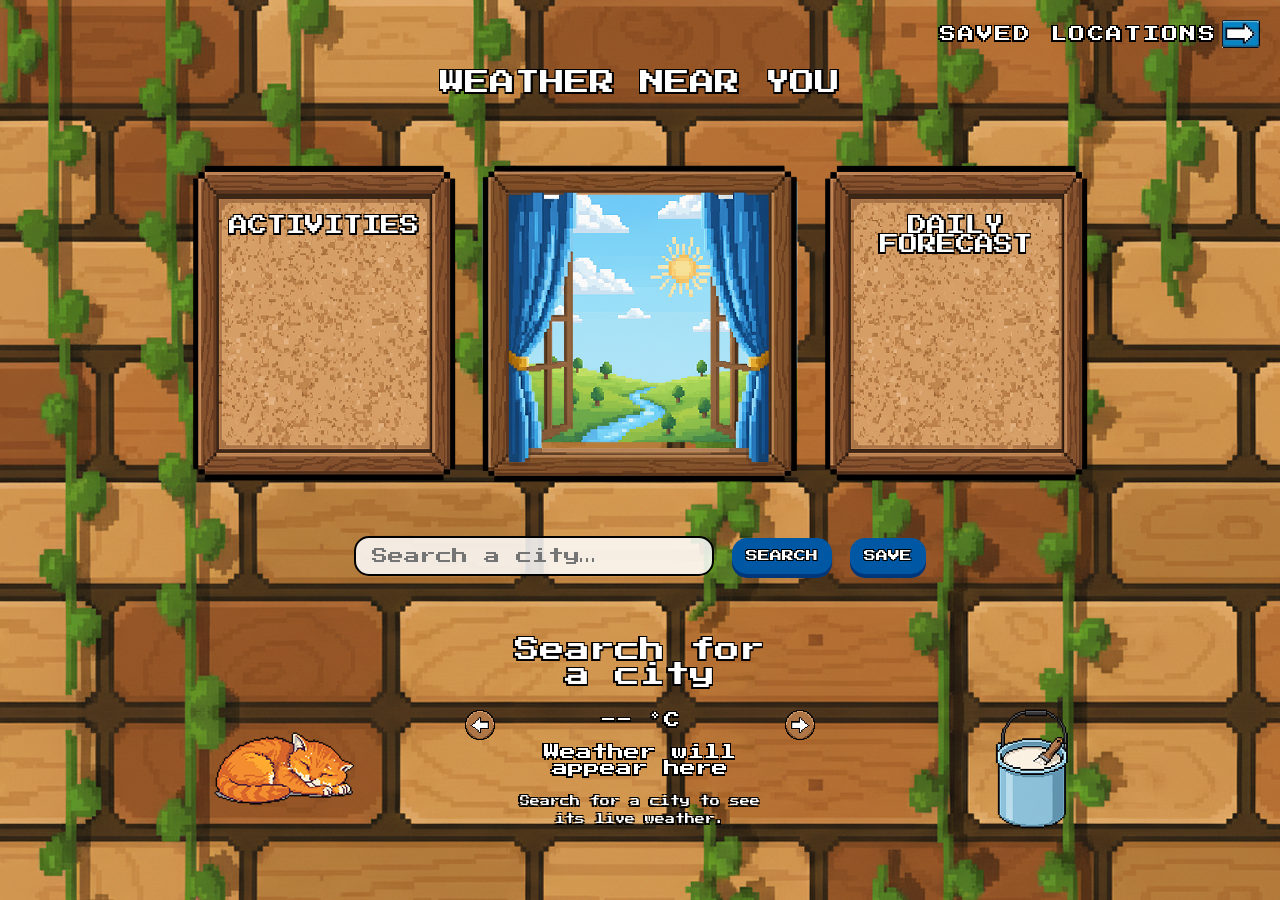
<file: index.html>
<!DOCTYPE html>
<html lang="en">
<head>
  <meta charset="UTF-8" />
  <meta name="viewport" content="width=device-width, initial-scale=1.0" />
  <title>Weathering With You</title>
  <link rel="stylesheet" href="assets/css/index.css" />
  <link href="https://fonts.googleapis.com/css2?family=Press+Start+2P&display=swap" rel="stylesheet" />
</head>
<body>
<a href="savedlocations.html" class="savedlocations-btn">
    <span>SAVED LOCATIONS</span><img src="assets/images/forward.png" alt="" />
  </a>
  <div class="container">
    <div class="header"><p id="current-date">WEATHER NEAR YOU</p></div>
    <div class="main-content">
      <a href="activities.html" class="link-box"><div class="activities-box"><div class="activities-label"><p>ACTIVITIES</p></div></div></a>
      <div class="box-center"><img src="assets/images/sunny.png" alt="Current weather scene" class="weather" id="weather-scene" /><img src="assets/images/blueWindow.png" alt="window" class="window" id="window-img" /></div>
      <a href="reminders.html" class="link-box"><div class="reminders-box"><div class="reminders-label"><p>DAILY FORECAST</p></div></div></a>
    </div>
    <div class="search-bar">
      <div class="search-control"><input type="text" id="location-search" placeholder="Search a city…" aria-label="Search for a city" autocomplete="off" aria-autocomplete="list" aria-controls="home-location-suggestions" aria-expanded="false" data-location-autocomplete /><ul class="suggestion-list" id="home-location-suggestions" role="listbox" hidden></ul></div>
      <button class="save" id="search-location" type="button">SEARCH</button>
      <button class="save" id="save-location" type="button">SAVE</button>
    </div>
    <div class="footer-row">
      <div class="cat"><img src="assets/images/cat.png" alt="cat" /></div>
      <div class="info">
        <button class="prev location-step" id="previous-location" type="button" aria-label="Previous saved location"><img src="assets/images/prev.png" alt="" /></button>
        <div class="details">
          <p class="loc" id="weather-location">Search for a city</p>
          <p id="weather-temperature">-- °C</p>
          <p id="weather-condition">Weather will appear here</p>
          <p class="weather-status" id="weather-status" role="status" aria-live="polite"></p>
        </div>
        <button class="next location-step" id="next-location" type="button" aria-label="Next saved location"><img src="assets/images/next.png" alt="" /></button>
      </div>
      <div class="paint"><button id="paint-btn" type="button" aria-label="Customize window"><img src="assets/images/paint.png" alt="" class="customize" /></button></div>
    </div>
  </div>
  <script>
    const paintBtn = document.getElementById('paint-btn');
    const windowImg = document.getElementById('window-img');
    const windowImages = ['assets/images/blueWindow.png', 'assets/images/redWindow.png', 'assets/images/yellowWindow.png'];
    let currentIndex = 0;
    paintBtn.addEventListener('click', () => { currentIndex = (currentIndex + 1) % windowImages.length; windowImg.src = windowImages[currentIndex]; });
  </script>
  <script src="assets/js/weather.js" defer></script>
  <script src="assets/js/location-autocomplete.js" defer></script>
</body>
</html>
</file>
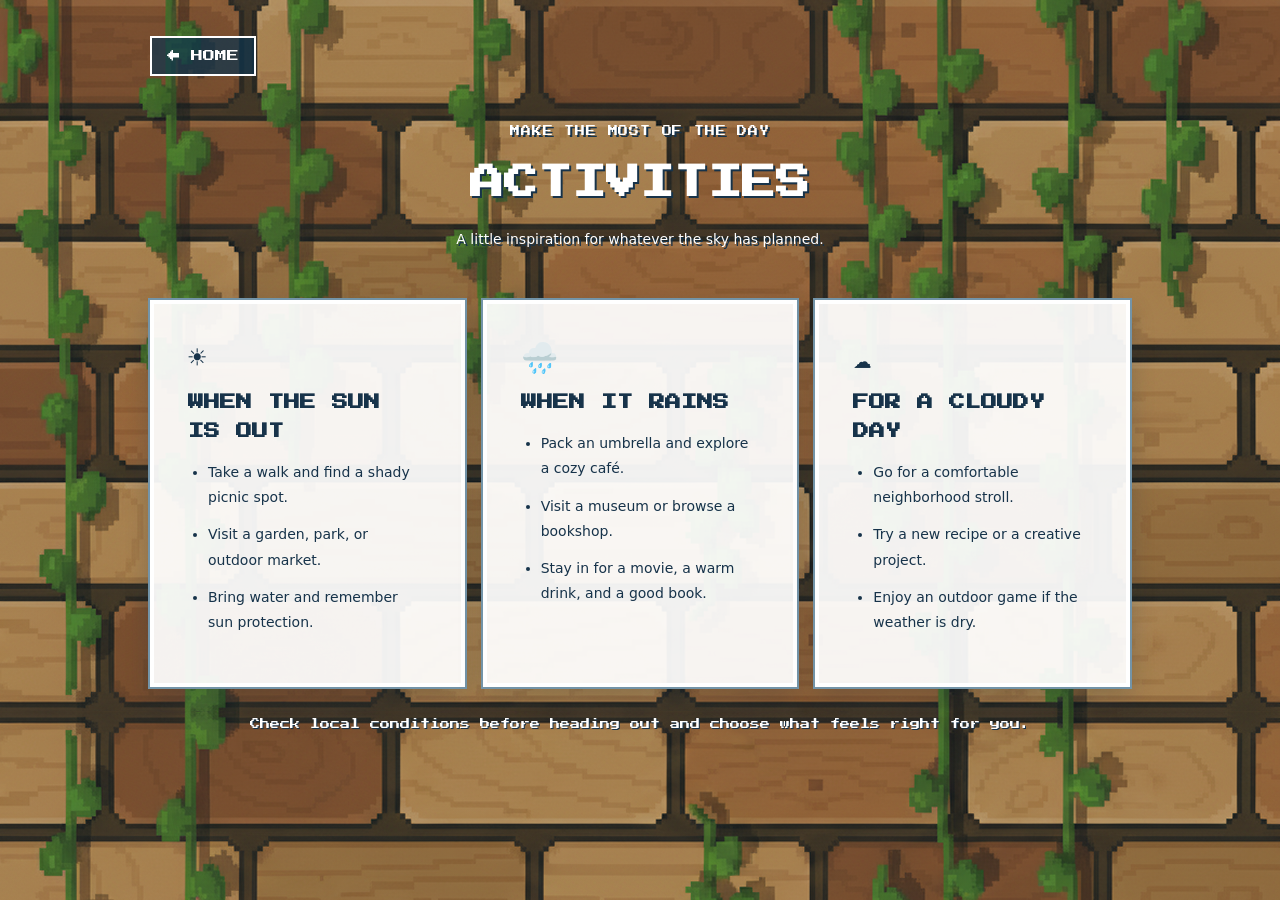
<file: activities.html>
<!DOCTYPE html>
<html lang="en">
<head>
  <meta charset="UTF-8"><meta name="viewport" content="width=device-width, initial-scale=1.0">
  <title>Weather Activities | Weathering With You</title>
  <link rel="stylesheet" href="assets/css/pages.css">
  <link href="https://fonts.googleapis.com/css2?family=Press+Start+2P&display=swap" rel="stylesheet">
</head>
<body>
  <main class="page-shell">
    <a class="back-link" href="index.html">← HOME</a>
    <header><p class="eyebrow">MAKE THE MOST OF THE DAY</p><h1>ACTIVITIES</h1><p class="intro">A little inspiration for whatever the sky has planned.</p></header>
    <section class="cards">
      <article class="panel activity-card"><span class="icon" aria-hidden="true">☀️</span><h2>WHEN THE SUN IS OUT</h2><ul><li>Take a walk and find a shady picnic spot.</li><li>Visit a garden, park, or outdoor market.</li><li>Bring water and remember sun protection.</li></ul></article>
      <article class="panel activity-card"><span class="icon" aria-hidden="true">🌧️</span><h2>WHEN IT RAINS</h2><ul><li>Pack an umbrella and explore a cozy café.</li><li>Visit a museum or browse a bookshop.</li><li>Stay in for a movie, a warm drink, and a good book.</li></ul></article>
      <article class="panel activity-card"><span class="icon" aria-hidden="true">☁️</span><h2>FOR A CLOUDY DAY</h2><ul><li>Go for a comfortable neighborhood stroll.</li><li>Try a new recipe or a creative project.</li><li>Enjoy an outdoor game if the weather is dry.</li></ul></article>
    </section>
    <p class="footnote">Check local conditions before heading out and choose what feels right for you.</p>
  </main>
</body>
</html>
</file>
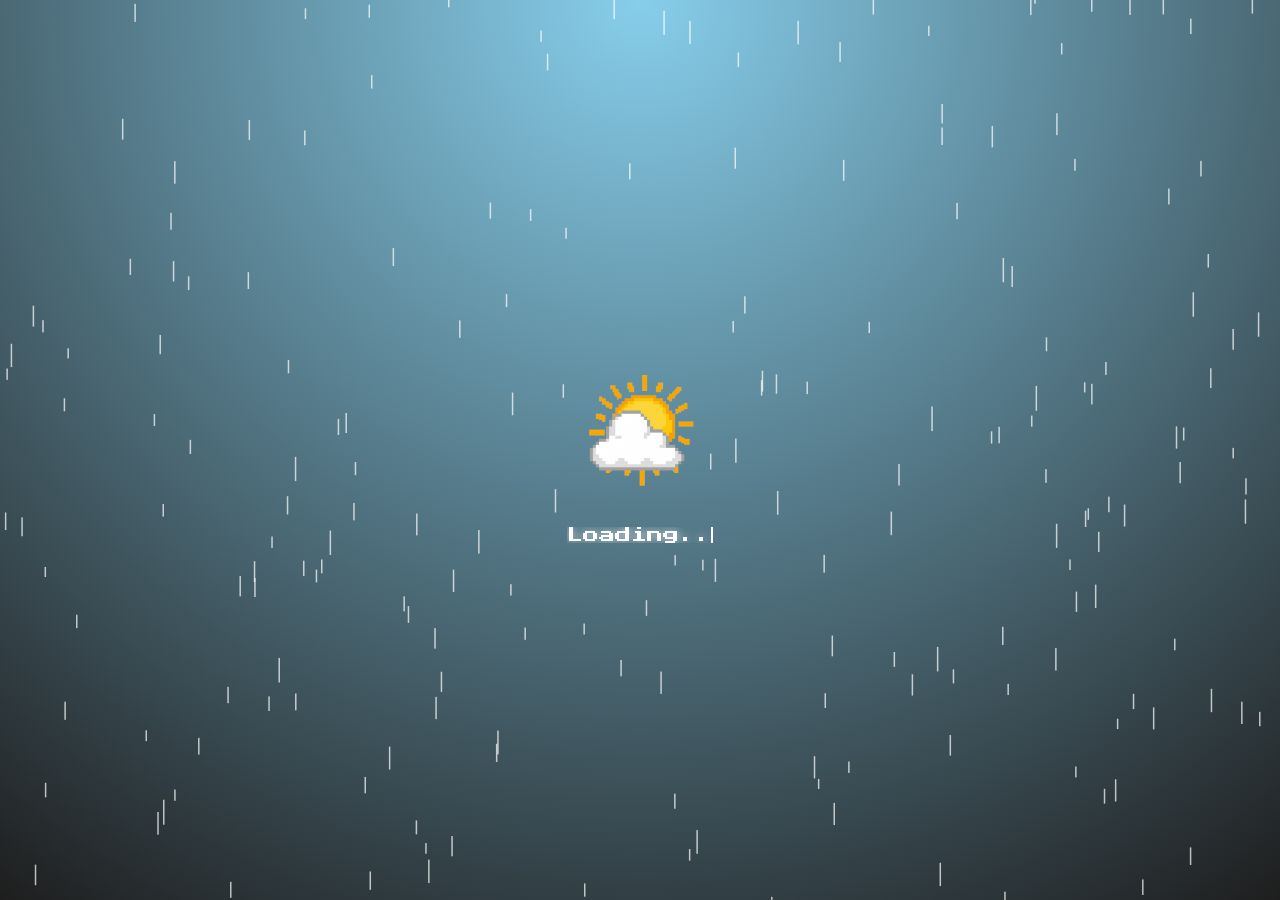
<file: loading.html>
<!DOCTYPE html>
<html lang="en">
<head>
<meta charset="UTF-8">
<meta name="viewport" content="width=device-width, initial-scale=1.0">
<title>Weathering With You - Loading</title>
<link href="https://fonts.googleapis.com/css2?family=Press+Start+2P&display=swap" rel="stylesheet">
<style>
    body {
        margin: 0;
        overflow: hidden;
        height: 100vh;
        background: radial-gradient(circle at top, #87CEEB 0%, #1E1E1E 100%);
        display: flex;
        justify-content: center;
        align-items: center;
        flex-direction: column;
        font-family: "Press Start 2P", cursive;
        color: white;
        opacity: 1;
        transition: opacity 1.5s ease-in-out; /* smooth fade effect */
    }

    body.fade-out {
        opacity: 0;
    }

    canvas {
        position: absolute;
        top: 0;
        left: 0;
        width: 100%;
        height: 100%;
        z-index: 0;
    }

    .logo {
        z-index: 2;
        width: 150px;
        animation: float 3s ease-in-out infinite;
    }

    @keyframes float {
        0%, 100% { transform: translateY(0); }
        50% { transform: translateY(-10px); }
    }

    .loading {
        z-index: 2;
        margin-top: 20px;
        font-size: 16px;
        color: #FFFFFF;
        text-shadow: 0 0 8px rgba(255, 255, 255, 0.8);
        white-space: pre;
        overflow: hidden;
        border-right: 2px solid #FFFFFF;
        width: 0;
        animation: typing 3s steps(9) forwards, blink 0.7s infinite step-end alternate;
    }

    @keyframes typing {
        from { width: 0; }
        to { width: 9ch; }
    }

    @keyframes blink {
        50% { border-color: transparent; }
    }
</style>
</head>
<body>
<canvas id="rain"></canvas>
<img src="assets/images/logo.png" alt="Logo" class="logo">
<div class="loading">Loading...</div>

<script>
const canvas = document.getElementById('rain');
const ctx = canvas.getContext('2d');
canvas.width = window.innerWidth;
canvas.height = window.innerHeight;

let drops = [];
const numDrops = 200;

for (let i = 0; i < numDrops; i++) {
  drops.push({
    x: Math.random() * canvas.width,
    y: Math.random() * canvas.height,
    length: Math.random() * 15 + 10,
    speed: Math.random() * 3 + 1
  });
}

function draw() {
  ctx.clearRect(0, 0, canvas.width, canvas.height);
  ctx.fillStyle = 'rgba(255, 255, 255, 0.7)';
  drops.forEach(drop => {
    ctx.fillRect(drop.x, drop.y, 1.5, drop.length);
  });
}

function update() {
  drops.forEach(drop => {
    drop.y += drop.speed;
    if (drop.y > canvas.height) {
      drop.y = -drop.length;
      drop.x = Math.random() * canvas.width;
    }
  });
}

function animate() {
  draw();
  update();
  requestAnimationFrame(animate);
}

animate();

// Fade-out transition after animation
setTimeout(() => {
  document.body.classList.add('fade-out');
  setTimeout(() => {
    window.location.href = "index.html"; // return home when no destination is provided
  }, 1500); // wait for fade to finish
}, 4000); // how long loading stays before transition

// Automatically redirect after animation
const params = new URLSearchParams(window.location.search);
const redirect = params.get("redirect");

if (redirect) {
  setTimeout(() => {
    window.location.href = redirect;
  }, 3000); // Match this to your loading animation duration
}

</script>


</body>
</html>
</file>
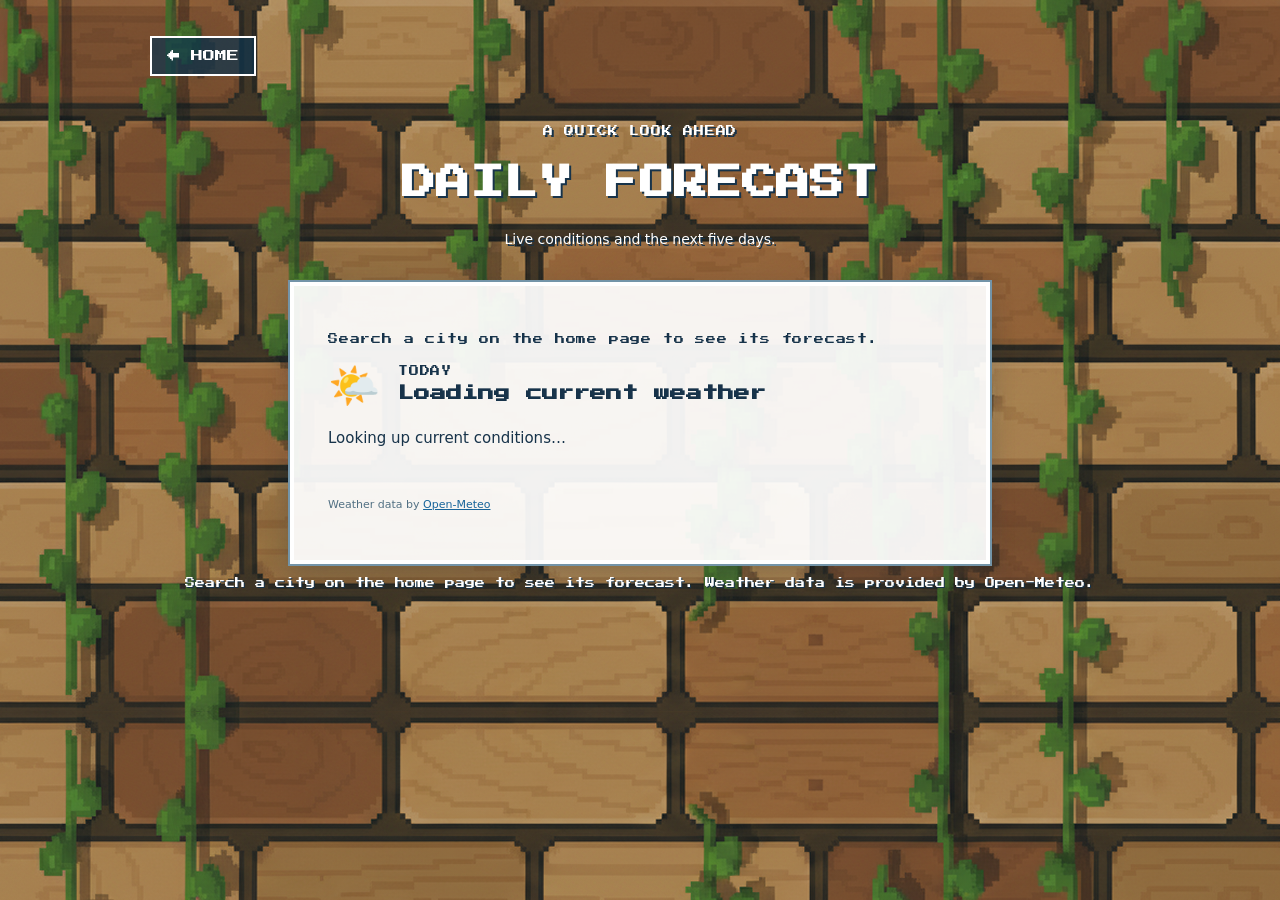
<file: reminders.html>
<!DOCTYPE html>
<html lang="en">
<head>
  <meta charset="UTF-8"><meta name="viewport" content="width=device-width, initial-scale=1.0">
  <title>Daily Forecast | Weathering With You</title>
  <link rel="stylesheet" href="assets/css/pages.css">
  <link href="https://fonts.googleapis.com/css2?family=Press+Start+2P&display=swap" rel="stylesheet">
</head>
<body>
  <main class="page-shell">
    <a class="back-link" href="index.html">← HOME</a>
    <header><p class="eyebrow">A QUICK LOOK AHEAD</p><h1>DAILY FORECAST</h1><p class="intro">Live conditions and the next five days.</p></header>
    <section class="panel forecast-panel" id="forecast-panel" aria-live="polite">
      <p class="eyebrow" id="forecast-location">Finding your weather…</p>
      <div class="forecast-heading"><span class="weather-icon" id="forecast-icon" aria-hidden="true">🌤️</span><div><p class="eyebrow" id="forecast-date">TODAY</p><h2 id="forecast-current">Loading current weather</h2></div></div>
      <p class="forecast-copy" id="forecast-summary">Looking up current conditions…</p>
      <div class="forecast-days" id="forecast-days"></div>
      <p class="forecast-credit">Weather data by <a href="https://open-meteo.com/" target="_blank" rel="noreferrer">Open-Meteo</a></p>
    </section>
    <p class="footnote">Search a city on the home page to see its forecast. Weather data is provided by Open-Meteo.</p>
  </main>
  <script src="assets/js/weather.js" defer></script>
</body>
</html>
</file>
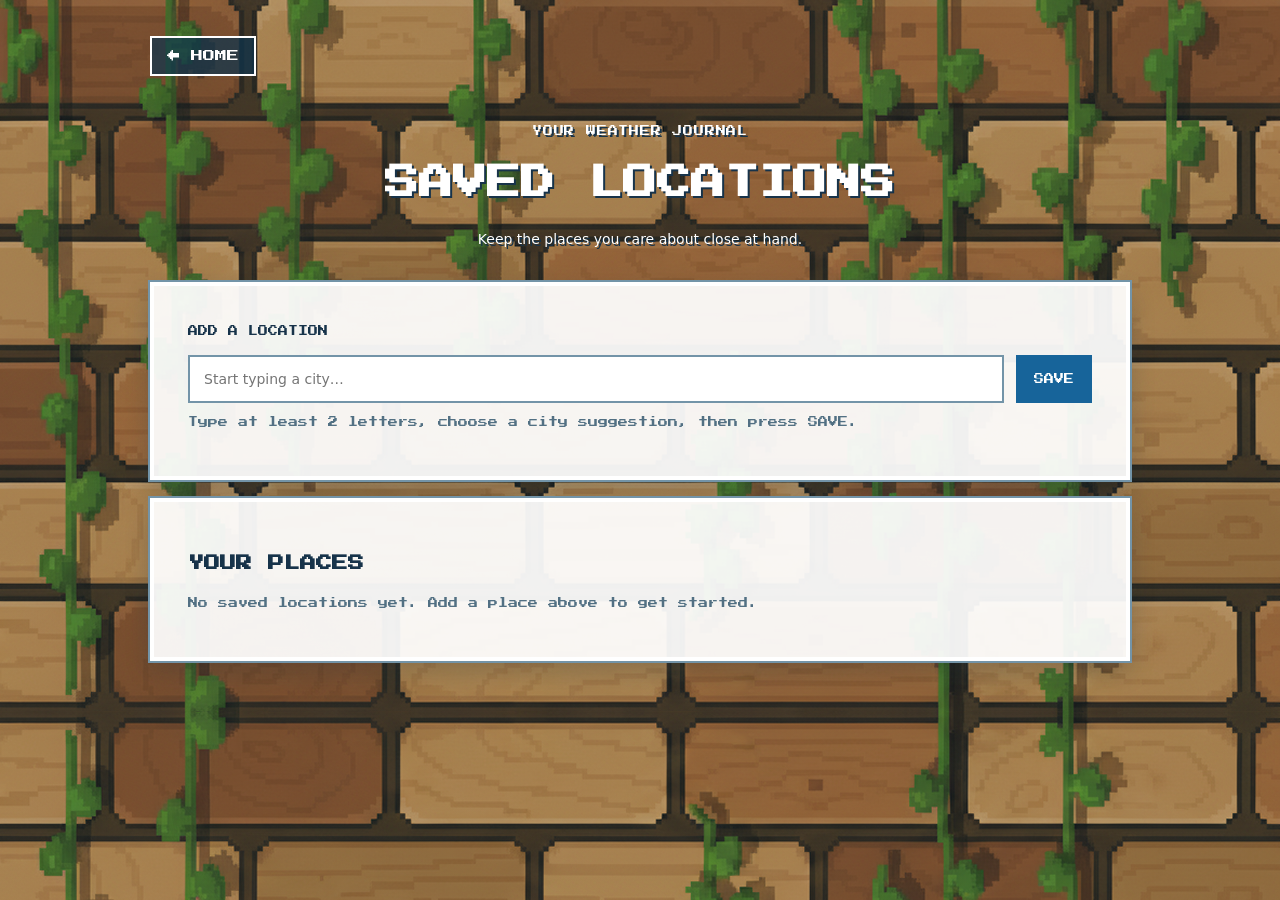
<file: savedlocations.html>
<!DOCTYPE html>
<html lang="en">
<head>
  <meta charset="UTF-8"><meta name="viewport" content="width=device-width, initial-scale=1.0">
  <title>Saved Locations | Weathering With You</title>
  <link rel="stylesheet" href="assets/css/pages.css">
  <link href="https://fonts.googleapis.com/css2?family=Press+Start+2P&display=swap" rel="stylesheet">
</head>
<body>
  <main class="page-shell">
    <a class="back-link" href="index.html">← HOME</a>
    <header><p class="eyebrow">YOUR WEATHER JOURNAL</p><h1>SAVED LOCATIONS</h1><p class="intro">Keep the places you care about close at hand.</p></header>
    <section class="panel">
      <form id="location-form" class="add-form">
        <label for="location-input">ADD A LOCATION</label>
        <div class="form-row"><div class="location-search-wrap"><input id="location-input" type="text" maxlength="80" placeholder="Start typing a city…" autocomplete="off" aria-autocomplete="list" aria-controls="saved-location-suggestions" aria-expanded="false" data-location-autocomplete required><ul class="suggestion-list" id="saved-location-suggestions" role="listbox" hidden></ul></div><button type="submit">SAVE</button></div>
        <p class="hint">Type at least 2 letters, choose a city suggestion, then press SAVE.</p>
      </form>
    </section>
    <section class="panel"><h2>YOUR PLACES</h2><ul id="location-list" class="location-list"></ul><p id="empty-state" class="empty">No saved locations yet. Add a place above to get started.</p></section>
  </main>
  <script>
    const storageKey = 'wwy-saved-locations';
    const form = document.getElementById('location-form');
    const input = document.getElementById('location-input');
    const list = document.getElementById('location-list');
    const empty = document.getElementById('empty-state');
    function getLocations() { try { const data = JSON.parse(localStorage.getItem(storageKey) || '[]'); return Array.isArray(data) ? data.filter(item => typeof item === 'string') : []; } catch { return []; } }
    function render() {
      const locations = getLocations(); list.replaceChildren(); empty.hidden = locations.length > 0;
      locations.forEach((name, index) => {
        const item = document.createElement('li'); item.className = 'location-item';
        const label = document.createElement('a'); label.className = 'saved-location-link'; label.href = `index.html?location=${encodeURIComponent(name)}`; label.textContent = name;
        const remove = document.createElement('button'); remove.type = 'button'; remove.className = 'remove-button'; remove.textContent = 'REMOVE'; remove.setAttribute('aria-label', `Remove ${name}`);
        remove.addEventListener('click', () => { const current = getLocations(); current.splice(index, 1); localStorage.setItem(storageKey, JSON.stringify(current)); render(); });
        item.append(label, remove); list.append(item);
      });
    }
    form.addEventListener('submit', event => { event.preventDefault(); const name = input.value.trim(); if (!name) return; const locations = getLocations(); if (!locations.some(item => item.toLocaleLowerCase() === name.toLocaleLowerCase())) locations.push(name); localStorage.setItem(storageKey, JSON.stringify(locations)); input.value = ''; render(); });
    render();
  </script>
  <script src="assets/js/location-autocomplete.js" defer></script>
</body>
</html>
</file>
<file: assets/css/index.css>
* {
    box-sizing: border-box;
    image-rendering: pixelated;
}

body {
    display: flex;
    justify-content: center;
    align-items: center;
    margin: 0;
    padding: 0;
    width: 100%;
    height: 100vh;
    background: #ffffff;
    font-family: 'Press Start 2P';
    overflow-x: hidden;
}

.container {
    display: flex;
    flex-direction: column;
    /* Use space-between to push header and footer away from each other */
    justify-content: space-between;
    align-items: center;
    background-image: url(../images/background.png);
    background-size: auto;
    background-repeat: repeat;
    width: 100%;
    height: 100vh;
    overflow: hidden;
    padding-top: 5vh;
    padding-bottom: 3vh;
}

.header {
    text-align: center;
    width: 90%;
    height: auto;
    margin-bottom: 5vh;
    color: white;
    font-size: clamp(1.2rem, 3.5vw, 25px);
    text-shadow:
        -1.5px -1.5px 0 #000,
        1.5px -1.5px 0 #000,
        -1.5px 1.5px 0 #000,
        1.5px 1.5px 0 #000;
}


.main-area-wrapper {
    display: flex;
    flex-direction: column;
    align-items: center;
    justify-content: center;
    flex-grow: 1;
    width: 100%;
    padding-top: 0;
}

.main-content {
    display: grid;
    grid-template-columns: 1fr 1.2fr 1fr;
    align-items: center;
    justify-content: center;
    width: 70%;
    max-width: 1100px;
    gap: 2vw;
}

.activities-box,
.reminders-box {
    width: 100%;
    aspect-ratio: 1 / 1.2;
    background-image: url(../images/board.png);
    background-size: contain;
    background-repeat: no-repeat;
    background-position: center;
    position: relative;
    transition: transform 0.2s, filter 0.2s;
}

.box-center {
    width: 100%;
    aspect-ratio: 1;
    position: relative;
}

.activities-label,
.reminders-label {
    text-align: center;
    color: white;
    font-size: clamp(0.9rem, 1.5vw, 20px);
    text-shadow:
        -1.5px -1.5px 0 #000,
        1.5px -1.5px 0 #000,
        -1.5px 1.5px 0 #000,
        1.5px 1.5px 0 #000;
    position: absolute;
    top: 10%;
    left: 10%;
    right: 10%;
    height: auto;
}

.activities-box:hover,
.reminders-box:hover {
    transform: scale(1.05);
    filter: brightness(1.1);
    cursor: pointer;
}

.window,
.weather {
    position: absolute;
    top: 0;
    left: 0;
    width: 100%;
    height: 100%;
}

.window { z-index: 10; }

.weather {
    margin-top: 5%;
    width: 100%;
    height: auto;
    z-index: 5;
    object-fit: contain;
}

.search-bar {
    display: flex;
    justify-content: center;
    align-items: center;
    /* Added more padding above and below search bar */
    padding: 6vh 0 4vh 0;
    width: 100%;
}

.search-bar input[type="text"] {
    font-family: 'Press Start 2P';
    font-size: clamp(12px, 2vw, 16px);
    padding: 10px 16px;
    border: 2px solid #000000;
    border-radius: 15px;
    outline: none;
    width: 15vw;
    min-width: 250px;
    max-width: 400px;
    background: rgba(255,255,255,0.85);
}

.save {
            background-color: #0057a3;
            color: white;
            margin-left: 10px;
            border-radius: 15px;
            border: none;
            padding: 5px 3px;
            font-family: 'Press Start 2P', cursive;
            font-size: clamp(10px, 2vw, 16px);
            cursor: pointer;
            text-shadow:
                -1px -1px 0 #000,
                1px -1px 0 #000,
                -1px 1px 0 #000,
                1px 1px 0 #000;
            box-shadow: 0 4px 0 #00377a;
            transition: all 0.1s ease-out;
            display: inline-flex;
            align-items: center;
            justify-content: center;
        }

        .save:hover {
            background-color: #0068c2;
        }

        .save:active {
            transform: translateY(4px);
            box-shadow: 0 0px 0 #00377a;
        }


.footer-row {
    display: flex;
    justify-content: space-around;
    align-items: flex-end;
    width: 80%;
    max-width: 1000px;
    margin-bottom: 200px;
}

.cat,
.paint {
    width: clamp(80px, 8vw, 130px);
    height: auto;
}

.info {
    display: flex;
    justify-content: center;
    text-align: center;
    width: 40%;
    max-width: 350px;
    height: auto;
    gap: 1.5vw;
    margin-bottom: 0.5vh;
    align-items: center;
}

.prev,
.next {
    width: clamp(30px, 4vw, 50px);
    height: auto;
    cursor: pointer;
    align-self: center;
}

.details {
    color: white;
    text-shadow:
        -1.5px -1.5px 0 #000,
        1.5px -1.5px 0 #000,
        -1.5px 1.5px 0 #000,
        1.5px 1.5px 0 #000;
}

.loc {
    font-size: clamp(1rem, 2vw, 25px);
}

.paint button {
    appearance: none;
    -webkit-appearance: none;
    -moz-appearance: none;
    background: none;
    border: none;
    padding: 0;
    margin: 0;
    box-shadow: none;
    cursor: pointer;
}

.customize {
    margin-top: 0;
}

.savedlocations-btn {
    position: fixed;
    top: 20px;
    /* CHANGED from 100px to 20px */
    right: 20px;
    z-index: 100;
    display: flex;
    align-items: center;
    text-decoration: none;
}

.savedlocations-btn img {
    width: clamp(25px, 3vw, 38px);
    height: auto;
    /* CHANGED from 50px to 5px */
    margin-left: 5px;
}

.savedlocations-btn:hover {
   color: #ffffff;
    transform: scale(1.05);
}

.savedlocations-btn span {
    font-family: 'Press Start 2P', monospace;
    font-size: clamp(12px, 2vw, 16px);
    color: #ffffff;
    /* REMOVED: margin-left was 5px, but is now redundant */
    letter-spacing: 2.5px;
    text-shadow:
        -1.5px -1.5px 0 #000,
        1.5px -1.5px 0 #000,
        -1.5px 1.5px 0 #000,
        1.5px 1.5px 0 #000;
}


@media (max-width: 768px) {
    .container {
        height: auto;
        min-height: 100vh;
        padding-top: 50px;
        padding-bottom: 50px;
        overflow: auto;
        justify-content: flex-start;
    }

    .header {
        margin-bottom: 20px;
        font-size: 1.5rem;
    }

    .main-area-wrapper {
        flex-grow: 0;
        padding-top: 0;
    }

    .main-content {
        grid-template-columns: 1fr;
        width: 90%;
        gap: 20px;
    }

    .activities-box { order: 2; }
    .box-center { order: 1; }
    .reminders-box { order: 3; }

    .activities-box,
    .reminders-box,
    .box-center {
        width: 100%;
        max-width: 400px;
    }

    .activities-label,
    .reminders-label {
        font-size: 1.1rem;
    }

    .search-bar {
        padding: 30px 0 10px 0;
    }

    .search-bar input[type="text"] {
        width: 80%;
        font-size: 14px;
    }

    .footer-row {
        flex-direction: column;
        align-items: center;
        gap: 30px;
        margin-top: 30px;
        width: 90%;
    }

    .cat,
    .paint {
        width: 100px;
        height: auto;
    }

    .info {
        width: 100%;
        gap: 15px;
        order: -1;
    }

    .loc {
        font-size: 1.3rem;
    }

    .prev,
    .next {
        width: 40px;
        height: 40px;
    }
}
.search-bar { gap: 8px; }
.search-bar input[type="text"] { width: min(38vw, 360px); min-width: 160px; }
.save { padding: 12px 14px; font-family: 'Press Start 2P', cursive; font-size: clamp(9px, 1.2vw, 12px); }
.location-step { border: 0; padding: 0; background: transparent; }
.location-step img { display: block; width: 100%; height: auto; }
.location-step:hover { background: transparent; }
.weather-status { max-width: 350px; font-size: 10px; line-height: 1.8; }
@media (max-width: 768px) {
  .search-bar { flex-wrap: wrap; }
  .search-bar input[type="text"] { width: 100%; max-width: 380px; }
  .save { padding: 12px; }
}


.search-control { flex: 0 1 min(38vw, 360px); min-width: 160px; }
.search-control input[type="text"] { width: 100%; min-width: 0; max-width: none; }
.search-bar .suggestion-list { text-align: left; }
@media (max-width: 768px) { .search-control { flex: 1 1 100%; max-width: 380px; } }
</file>
<file: assets/css/pages.css>
:root { color-scheme: light; --ink: #17334a; --blue: #17649a; --paper: rgba(255,255,255,.93); }
* { box-sizing: border-box; }
body { margin: 0; min-height: 100vh; padding: 36px 20px; color: var(--ink); font-family: "Press Start 2P", monospace; background: linear-gradient(rgba(16,54,79,.22), rgba(16,54,79,.22)), url("../images/background.png") repeat; }
.page-shell { width: min(100%, 980px); margin: 0 auto; }
.back-link { display: inline-block; color: #fff; text-decoration: none; font-size: 12px; padding: 12px 15px; border: 2px solid #fff; background: rgba(14,52,77,.7); }
.back-link:hover, button:hover { filter: brightness(1.12); transform: translateY(-1px); }
header { text-align: center; margin: 46px auto 30px; color: white; text-shadow: 2px 2px 0 #17334a; }
.eyebrow { font-size: 10px; letter-spacing: .08em; line-height: 1.8; }
h1 { margin: 18px 0; font-size: clamp(20px, 4vw, 34px); line-height: 1.5; }
.intro { font: 14px/1.8 system-ui, sans-serif; }
.panel { margin: 18px 0; padding: clamp(20px, 4vw, 34px); border: 4px solid #fff; outline: 2px solid #7394a8; background: var(--paper); box-shadow: 0 10px 24px rgba(10,36,54,.2); }
h2 { font-size: clamp(12px, 2vw, 16px); line-height: 1.8; }
.add-form label, .hint, .empty, .footnote { font-size: 10px; line-height: 1.9; }
.form-row { display: flex; gap: 12px; margin-top: 14px; }
input[type="text"] { min-width: 0; flex: 1; padding: 14px; border: 2px solid #7394a8; border-radius: 0; font: 14px system-ui, sans-serif; }
button { border: 0; padding: 14px 18px; color: white; background: var(--blue); font: 10px "Press Start 2P", monospace; cursor: pointer; transition: .15s ease; }
.hint { color: #527083; }
.location-list { margin: 16px 0 0; padding: 0; list-style: none; }
.location-item { display: flex; align-items: center; justify-content: space-between; gap: 16px; padding: 15px 0; border-top: 1px solid #c8d9e1; font: 15px system-ui, sans-serif; }
.remove-button, .clear-button { font-size: 9px; }
.empty { color: #527083; }
.empty[hidden] { display: none; }
.cards { display: grid; grid-template-columns: repeat(3, 1fr); gap: 18px; }
.activity-card .icon { font-size: 30px; }
.activity-card ul { padding-left: 20px; font: 14px/1.8 system-ui, sans-serif; }
.activity-card li { margin: 12px 0; }
.footnote { text-align: center; color: white; text-shadow: 1px 1px 0 #17334a; }
.forecast-panel { max-width: 700px; margin: 0 auto; }
.forecast-heading { display: flex; align-items: center; gap: 18px; }
.forecast-heading h2, .forecast-heading p { margin: 0; }
.weather-icon { font-size: 42px; }
.forecast-copy { font: 15px/1.8 system-ui, sans-serif; }
.checklist { list-style: none; padding: 0; margin: 26px 0; }
.checklist li { padding: 14px 0; border-bottom: 1px solid #c8d9e1; }
.checklist label { display: flex; align-items: flex-start; gap: 12px; font: 14px/1.7 system-ui, sans-serif; cursor: pointer; }
.checklist input { accent-color: var(--blue); width: 18px; height: 18px; flex: 0 0 auto; }
@media (max-width: 720px) { body { padding: 20px 14px; } header { margin-top: 30px; } .cards { grid-template-columns: 1fr; gap: 0; } .form-row { flex-direction: column; } .form-row button { min-height: 48px; } .location-item { align-items: flex-start; } }
.forecast-days { display: grid; grid-template-columns: repeat(5, 1fr); gap: 10px; margin: 22px 0; }
.forecast-day { padding: 14px 8px; text-align: center; background: #eaf4f8; border: 1px solid #c8d9e1; }
.forecast-day-name, .forecast-day-temp, .forecast-day-rain { margin: 6px 0; font: 12px/1.6 system-ui, sans-serif; }
.forecast-day-icon { display: block; margin: 6px; font-size: 24px; }
.forecast-credit { color: #527083; font: 11px/1.7 system-ui, sans-serif; }
.forecast-credit a { color: var(--blue); }
.forecast-heading h2 { line-height: 1.7; }
@media (max-width: 560px) { .forecast-days { grid-template-columns: repeat(2, 1fr); } }

.saved-location-link { color: var(--ink); text-decoration: none; }
.saved-location-link:hover { color: var(--blue); text-decoration: underline; }


.location-search-wrap, .search-control { position: relative; flex: 1; min-width: 0; }
.location-search-wrap { display: flex; }
.location-search-wrap input[type="text"] { width: 100%; }
.suggestion-list { position: absolute; z-index: 200; top: calc(100% + 4px); left: 0; width: 100%; max-height: 260px; overflow-y: auto; margin: 0; padding: 0; list-style: none; color: var(--ink); background: #fff; border: 2px solid #7394a8; box-shadow: 0 8px 18px rgba(10,36,54,.22); }
.suggestion-list[hidden] { display: none; }
.suggestion-option { display: block; width: 100%; padding: 12px 14px; color: var(--ink); background: #fff; text-align: left; font: 14px/1.5 system-ui, sans-serif; border-bottom: 1px solid #d8e4e9; }
.suggestion-option:hover, .suggestion-option:focus { color: #fff; background: var(--blue); outline: none; }
.suggestion-message { padding: 12px 14px; font: 13px/1.5 system-ui, sans-serif; }
</file>
